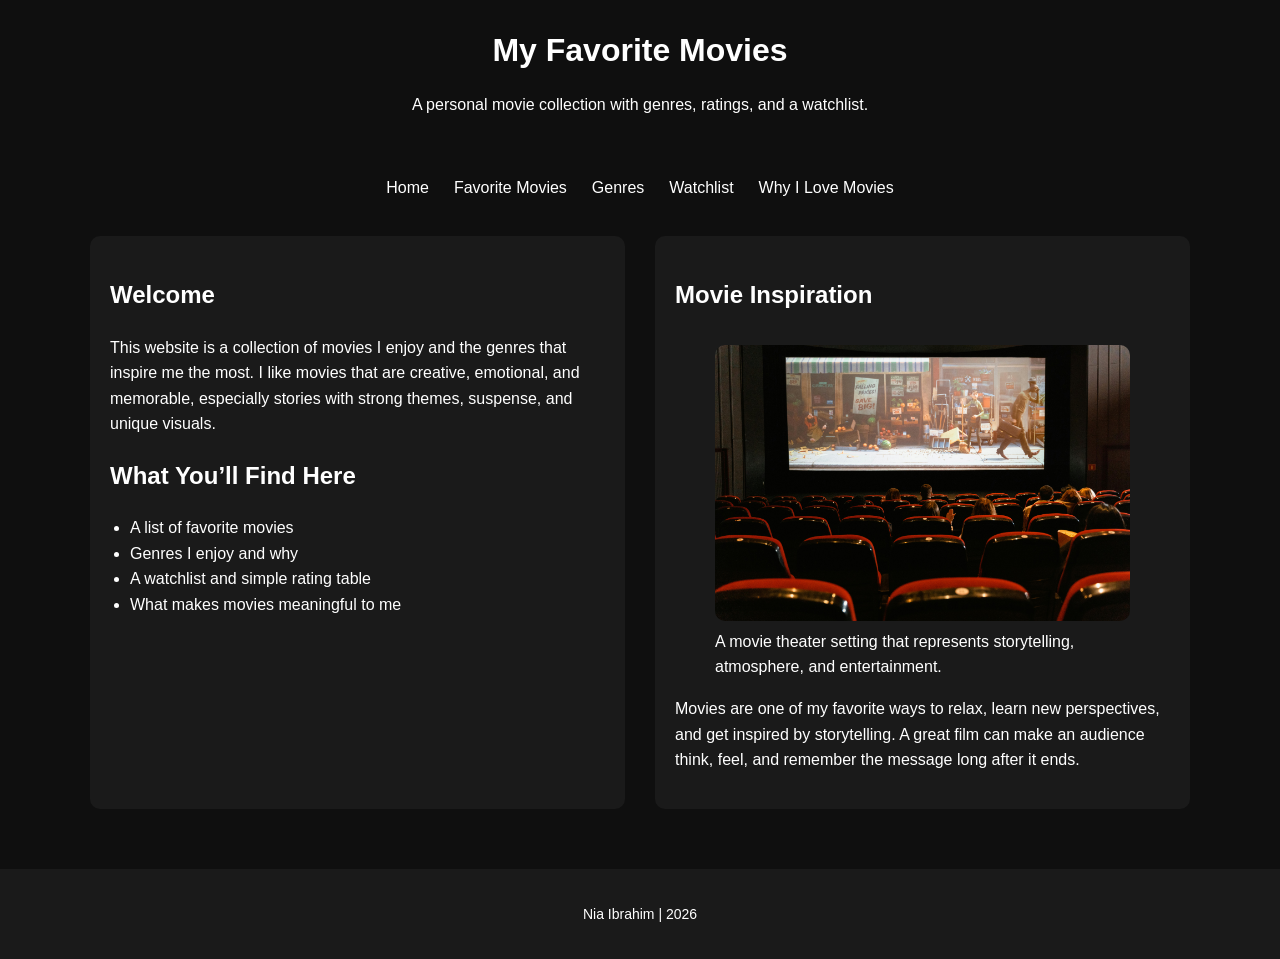
<file: index.html>
<!DOCTYPE html>
<html lang="en">
<head>
  <meta charset="UTF-8">
  <meta name="viewport" content="width=device-width, initial-scale=1.0">
  <title>My Favorite Movies</title>
  <link rel="stylesheet" href="styles.css">
</head>

<body>

  <header class="site-header">
    <h1>My Favorite Movies</h1>
    <p>A personal movie collection with genres, ratings, and a watchlist.</p>
  </header>

  <nav class="site-nav">
    <ul>
      <li><a href="index.html">Home</a></li>
      <li><a href="page2.html">Favorite Movies</a></li>
      <li><a href="page3.html">Genres</a></li>
      <li><a href="page4.html">Watchlist</a></li>
      <li><a href="page5.html">Why I Love Movies</a></li>
    </ul>
  </nav>

  <main class="container">

    <section class="two-column">

      <article class="card">
        <h2>Welcome</h2>
        <p>
          This website is a collection of movies I enjoy and the genres that inspire me the most.
          I like movies that are creative, emotional, and memorable, especially stories with strong
          themes, suspense, and unique visuals.
        </p>

        <h2>What You’ll Find Here</h2>
        <ul>
          <li>A list of favorite movies</li>
          <li>Genres I enjoy and why</li>
          <li>A watchlist and simple rating table</li>
          <li>What makes movies meaningful to me</li>
        </ul>
      </article>

      <article class="card">
        <h2>Movie Inspiration</h2>

        <figure>
          <img src="theater.jpg" alt="Movie theater seats and screen">
          <figcaption>
            A movie theater setting that represents storytelling, atmosphere, and entertainment.
          </figcaption>
        </figure>

        <p>
          Movies are one of my favorite ways to relax, learn new perspectives, and get inspired by
          storytelling. A great film can make an audience think, feel, and remember the message long
          after it ends.
        </p>
      </article>

    </section>

  </main>

  <footer class="site-footer">
    <p>Nia Ibrahim | 2026</p>
  </footer>

</body>
</html>
</file>
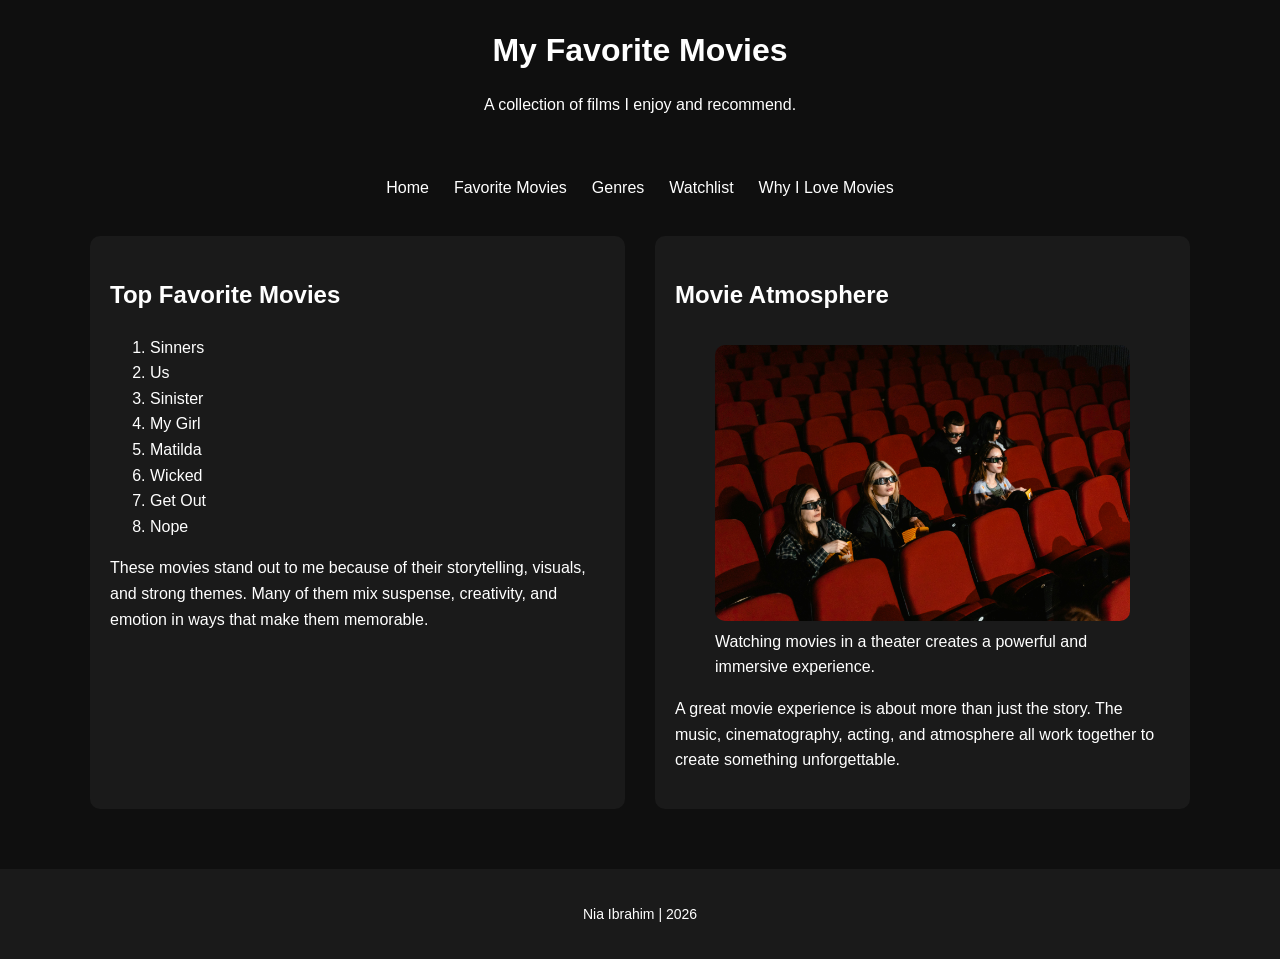
<file: page2.html>
<!DOCTYPE html>
<html lang="en">
<head>
  <meta charset="UTF-8">
  <meta name="viewport" content="width=device-width, initial-scale=1.0">
  <title>Favorite Movies</title>
  <link rel="stylesheet" href="styles.css">
</head>

<body>

<header class="site-header">
  <h1>My Favorite Movies</h1>
  <p>A collection of films I enjoy and recommend.</p>
</header>

<nav class="site-nav">
  <ul>
    <li><a href="index.html">Home</a></li>
    <li><a href="page2.html">Favorite Movies</a></li>
    <li><a href="page3.html">Genres</a></li>
    <li><a href="page4.html">Watchlist</a></li>
    <li><a href="page5.html">Why I Love Movies</a></li>
  </ul>
</nav>

<main class="container">

<section class="two-column">

<article class="card">
  <h2>Top Favorite Movies</h2>

  <ol>
    <li>Sinners</li>
    <li>Us</li>
    <li>Sinister</li>
    <li>My Girl</li>
    <li>Matilda</li>
    <li>Wicked</li>
    <li>Get Out</li>
    <li>Nope</li>
  </ol>

  <p>
    These movies stand out to me because of their storytelling, visuals, and strong themes.
    Many of them mix suspense, creativity, and emotion in ways that make them memorable.
  </p>
</article>

<article class="card">

  <h2>Movie Atmosphere</h2>

  <figure>
    <img src="movie-watching.jpg" alt="Cinema seats and movie screen">
    <figcaption>
      Watching movies in a theater creates a powerful and immersive experience.
    </figcaption>
  </figure>

  <p>
    A great movie experience is about more than just the story. The music, cinematography,
    acting, and atmosphere all work together to create something unforgettable.
  </p>

</article>

</section>

</main>

<footer class="site-footer">
  <p>Nia Ibrahim | 2026</p>
</footer>

</body>
</html>
</file>
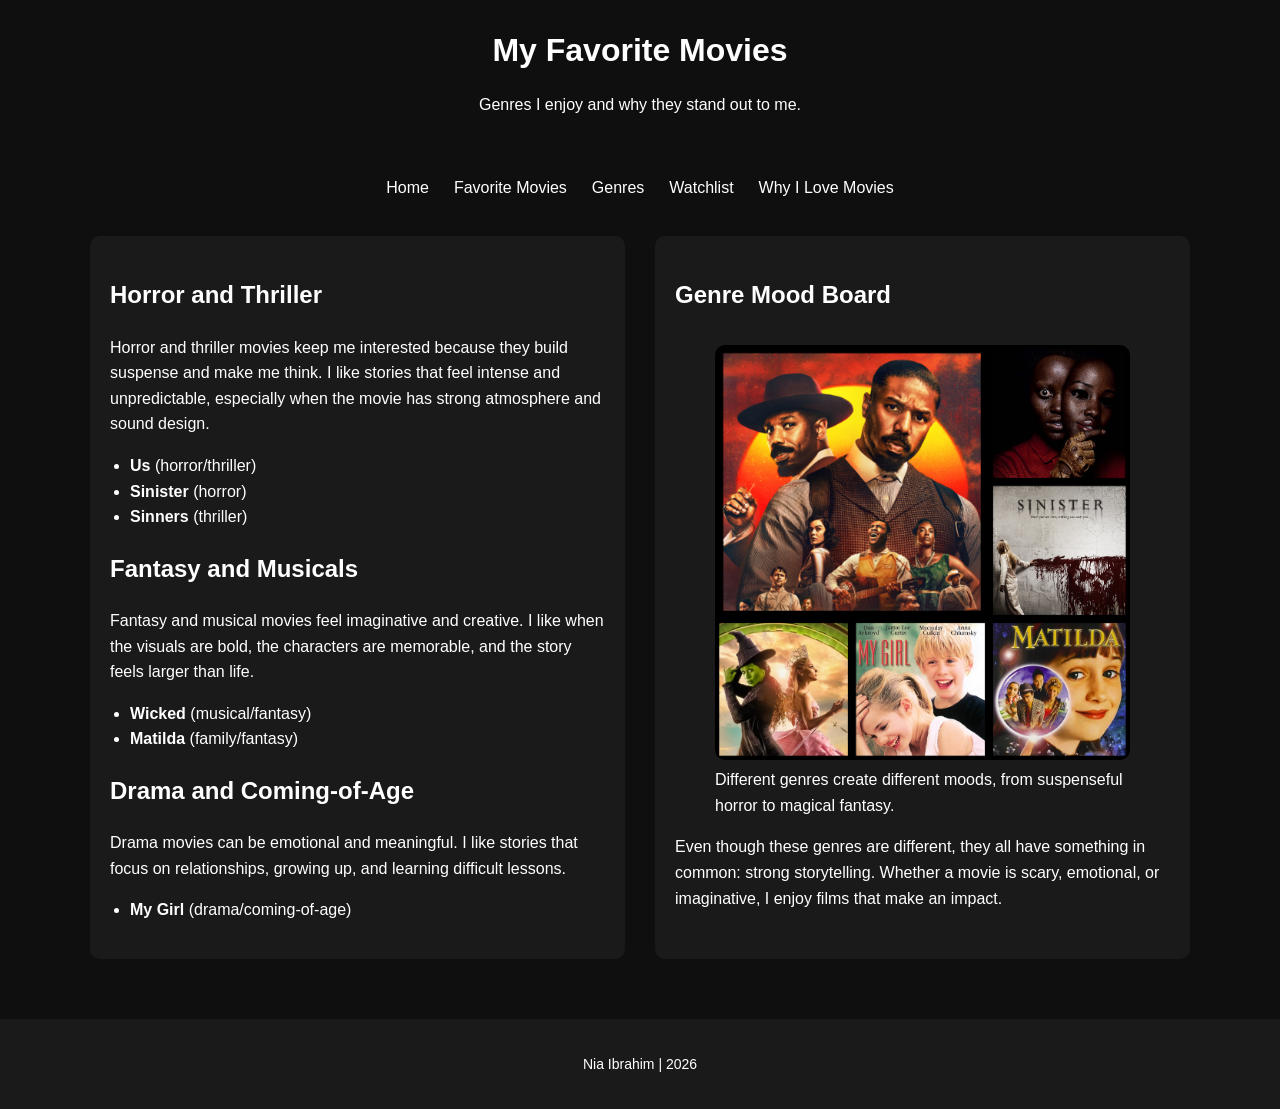
<file: page3.html>
<!DOCTYPE html>
<html lang="en">
<head>
  <meta charset="UTF-8">
  <meta name="viewport" content="width=device-width, initial-scale=1.0">
  <title>Genres</title>
  <link rel="stylesheet" href="styles.css">
</head>

<body>

<header class="site-header">
  <h1>My Favorite Movies</h1>
  <p>Genres I enjoy and why they stand out to me.</p>
</header>

<nav class="site-nav">
  <ul>
    <li><a href="index.html">Home</a></li>
    <li><a href="page2.html">Favorite Movies</a></li>
    <li><a href="page3.html">Genres</a></li>
    <li><a href="page4.html">Watchlist</a></li>
    <li><a href="page5.html">Why I Love Movies</a></li>
  </ul>
</nav>

<main class="container">

  <section class="two-column">

    <article class="card">
      <h2>Horror and Thriller</h2>
      <p>
        Horror and thriller movies keep me interested because they build suspense and make me think.
        I like stories that feel intense and unpredictable, especially when the movie has strong
        atmosphere and sound design.
      </p>
      <ul>
        <li><strong>Us</strong> (horror/thriller)</li>
        <li><strong>Sinister</strong> (horror)</li>
        <li><strong>Sinners</strong> (thriller)</li>
      </ul>

      <h2>Fantasy and Musicals</h2>
      <p>
        Fantasy and musical movies feel imaginative and creative. I like when the visuals are bold,
        the characters are memorable, and the story feels larger than life.
      </p>
      <ul>
        <li><strong>Wicked</strong> (musical/fantasy)</li>
        <li><strong>Matilda</strong> (family/fantasy)</li>
      </ul>

      <h2>Drama and Coming-of-Age</h2>
      <p>
        Drama movies can be emotional and meaningful. I like stories that focus on relationships,
        growing up, and learning difficult lessons.
      </p>
      <ul>
        <li><strong>My Girl</strong> (drama/coming-of-age)</li>
      </ul>
    </article>

    <article class="card">
      <h2>Genre Mood Board</h2>

      <figure>
        <img src="movie-collage.jpg" alt="A film-related image representing movie genres">
        <figcaption>
          Different genres create different moods, from suspenseful horror to magical fantasy.
        </figcaption>
      </figure>

      <p>
        Even though these genres are different, they all have something in common: strong storytelling.
        Whether a movie is scary, emotional, or imaginative, I enjoy films that make an impact.
      </p>
    </article>

  </section>

</main>

<footer class="site-footer">
  <p>Nia Ibrahim | 2026</p>
</footer>

</body>
</html>
</file>
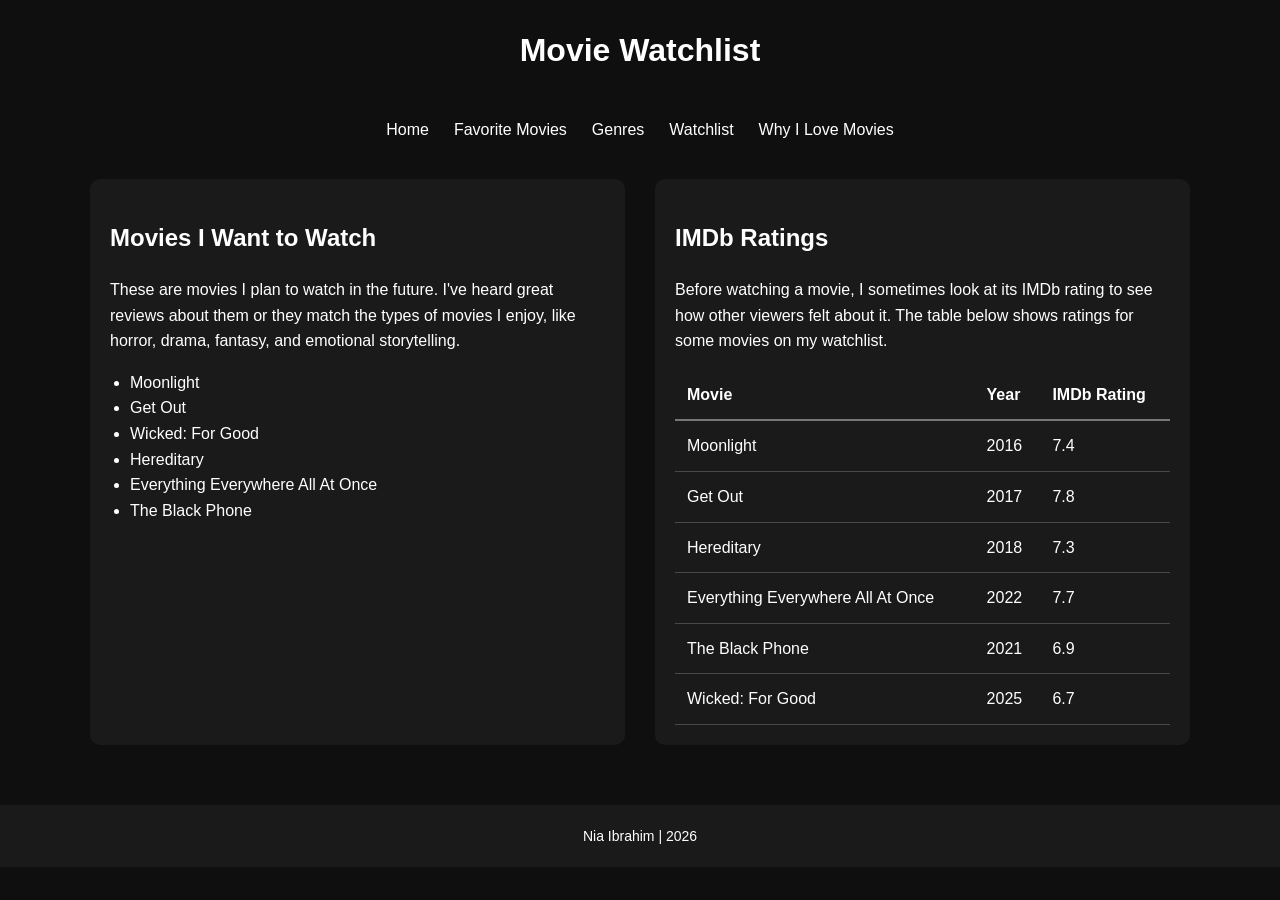
<file: page4.html>
<!DOCTYPE html>
<html lang="en">

<head>
    <meta charset="UTF-8">
    <title>Watchlist</title>
    <link rel="stylesheet" href="styles.css">
</head>

<body>

    <header>
        <h1>Movie Watchlist</h1>
    </header>

    <nav>
        <ul>
            <li><a href="index.html">Home</a></li>
            <li><a href="page2.html">Favorite Movies</a></li>
            <li><a href="page3.html">Genres</a></li>
            <li><a href="page4.html">Watchlist</a></li>
            <li><a href="page5.html">Why I Love Movies</a></li>
        </ul>
    </nav>

    <main class="container">

        <section class="two-column">

            <article class="card">

                <h2>Movies I Want to Watch</h2>

                <p>
                    These are movies I plan to watch in the future. I've heard great reviews about them
                    or they match the types of movies I enjoy, like horror, drama, fantasy, and
                    emotional storytelling.
                </p>

                <ul>
                    <li>Moonlight</li>
                    <li>Get Out</li>
                    <li>Wicked: For Good</li>
                    <li>Hereditary</li>
                    <li>Everything Everywhere All At Once</li>
                    <li>The Black Phone</li>
                </ul>

            </article>

            <article class="card">

                <h2>IMDb Ratings</h2>

                <p>
                    Before watching a movie, I sometimes look at its IMDb rating to see how other
                    viewers felt about it. The table below shows ratings for some movies on my watchlist.
                </p>

                <table>

                    <tr>
                        <th>Movie</th>
                        <th>Year</th>
                        <th>IMDb Rating</th>
                    </tr>

                    <tr>
                        <td>Moonlight</td>
                        <td>2016</td>
                        <td>7.4</td>
                    </tr>

                    <tr>
                        <td>Get Out</td>
                        <td>2017</td>
                        <td>7.8</td>
                    </tr>

                    <tr>
                        <td>Hereditary</td>
                        <td>2018</td>
                        <td>7.3</td>
                    </tr>

                    <tr>
                        <td>Everything Everywhere All At Once</td>
                        <td>2022</td>
                        <td>7.7</td>
                    </tr>

                    <tr>
                        <td>The Black Phone</td>
                        <td>2021</td>
                        <td>6.9</td>
                    </tr>

                    <tr>
                        <td>Wicked: For Good</td>
                        <td>2025</td>
                        <td>6.7</td>
                    </tr>

                </table>

            </article>

        </section>

    </main>

    <footer class="site-footer">
        Nia Ibrahim | 2026
    </footer>

</body>

</html>
</file>
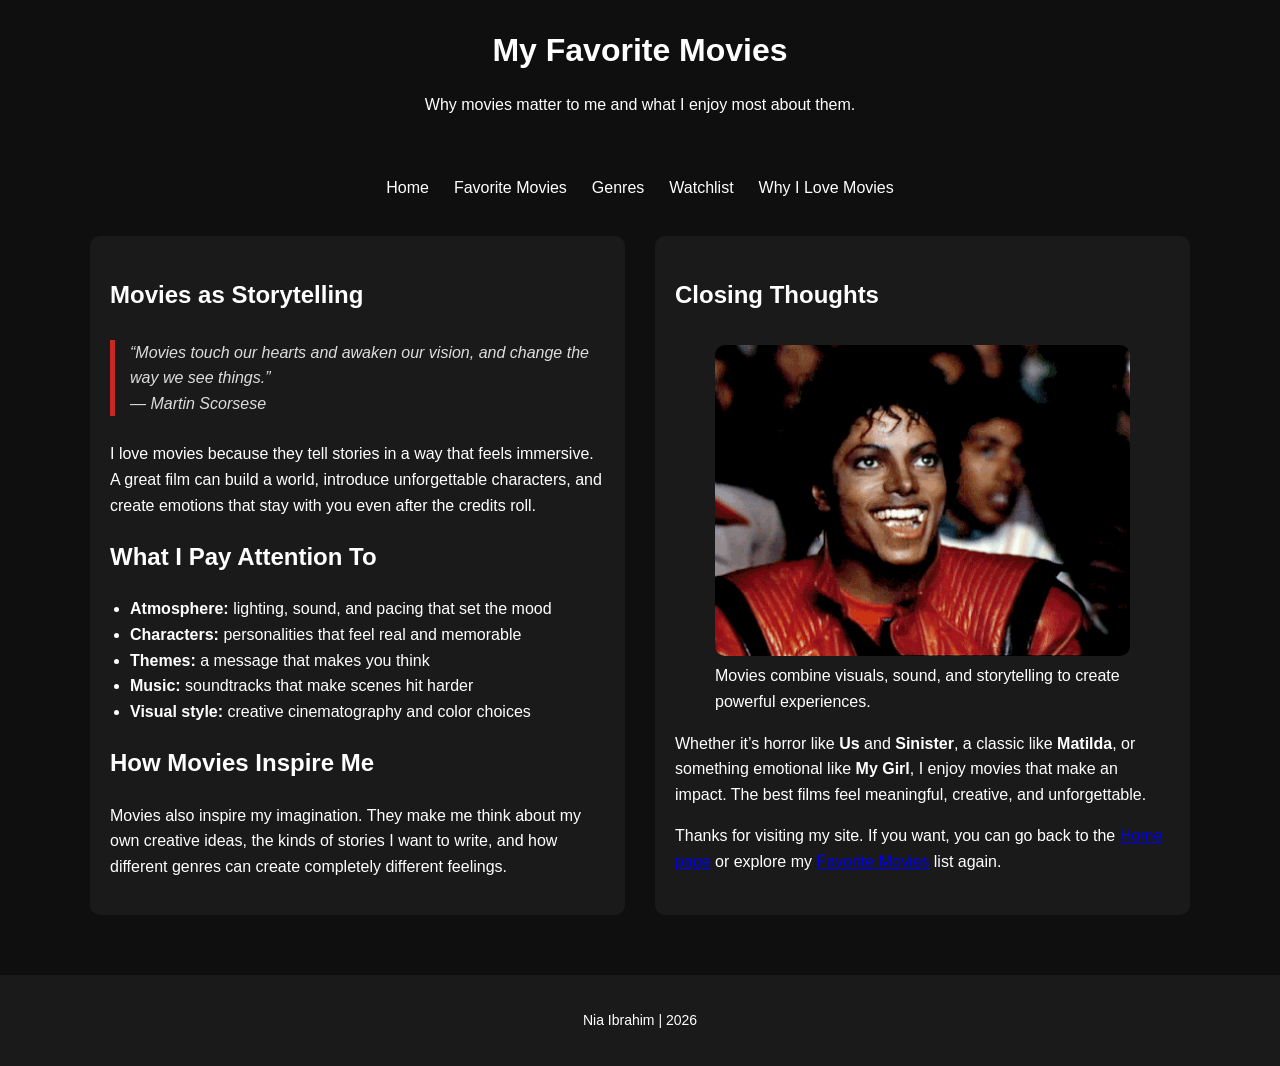
<file: page5.html>
<!DOCTYPE html>
<html lang="en">
<head>
  <meta charset="UTF-8">
  <meta name="viewport" content="width=device-width, initial-scale=1.0">
  <title>Why I Love Movies</title>
  <link rel="stylesheet" href="styles.css">
</head>

<body>

<header class="site-header">
  <h1>My Favorite Movies</h1>
  <p>Why movies matter to me and what I enjoy most about them.</p>
</header>

<nav class="site-nav">
  <ul>
    <li><a href="index.html">Home</a></li>
    <li><a href="page2.html">Favorite Movies</a></li>
    <li><a href="page3.html">Genres</a></li>
    <li><a href="page4.html">Watchlist</a></li>
    <li><a href="page5.html">Why I Love Movies</a></li>
  </ul>
</nav>

<main class="container">

  <section class="two-column">

    <article class="card">
      <h2>Movies as Storytelling</h2>
      <blockquote>
      “Movies touch our hearts and awaken our vision, and change the way we see things.”
      <footer>— Martin Scorsese</footer>
      </blockquote>
      <p>
        I love movies because they tell stories in a way that feels immersive. A great film can
        build a world, introduce unforgettable characters, and create emotions that stay with you
        even after the credits roll.
      </p>

      <h2>What I Pay Attention To</h2>
      <ul>
        <li><strong>Atmosphere:</strong> lighting, sound, and pacing that set the mood</li>
        <li><strong>Characters:</strong> personalities that feel real and memorable</li>
        <li><strong>Themes:</strong> a message that makes you think</li>
        <li><strong>Music:</strong> soundtracks that make scenes hit harder</li>
        <li><strong>Visual style:</strong> creative cinematography and color choices</li>
      </ul>

      <h2>How Movies Inspire Me</h2>
      <p>
        Movies also inspire my imagination. They make me think about my own creative ideas, the kinds
        of stories I want to write, and how different genres can create completely different feelings.
      </p>
    </article>

    <article class="card">
      <h2>Closing Thoughts</h2>

      <figure>
        <img src="michael-jackson.gif" alt="Film-related GIF">
        <figcaption>
          Movies combine visuals, sound, and storytelling to create powerful experiences.
        </figcaption>
      </figure>

      <p>
        Whether it’s horror like <strong>Us</strong> and <strong>Sinister</strong>, a classic like
        <strong>Matilda</strong>, or something emotional like <strong>My Girl</strong>, I enjoy movies
        that make an impact. The best films feel meaningful, creative, and unforgettable.
      </p>

      <p>
        Thanks for visiting my site. If you want, you can go back to the <a href="index.html">Home page</a>
        or explore my <a href="page2.html">Favorite Movies</a> list again.
      </p>
    </article>

  </section>

</main>

<footer class="site-footer">
  <p>Nia Ibrahim | 2026</p>
</footer>

</body>
</html>
</file>
<file: styles.css>
/* GENERAL PAGE STYLE */

body {
  font-family: 'Poppins', sans-serif;
  background-color: #0f0f0f;
  color: #ffffff;
  margin: 0;
  line-height: 1.6;
}

/* HEADER */

header {
  text-align: center;
  padding: 25px;
}

header h1 {
  margin: 0;
}

/* NAVIGATION */

nav ul {
  list-style: none;
  display: flex;
  justify-content: center;
  gap: 25px;
  padding: 0;
}

nav a {
  color: white;
  text-decoration: none;
  font-weight: 500;
}

nav a:hover {
  color: #c62828;
}

/* MAIN CONTAINER */

.container {
  max-width: 1100px;
  margin: auto;
  padding: 20px;
}

/* TWO COLUMN LAYOUT */

.two-column {
  display: flex;
  gap: 30px;
}

.card {
  flex: 1;
  background-color: #1a1a1a;
  padding: 20px;
  border-radius: 10px;
}

/* LISTS */

ul {
  padding-left: 20px;
}

/* IMAGES & GIFS */

img {
  max-width: 100%;
  border-radius: 10px;
  margin-top: 10px;
}

/* BLOCKQUOTE */

blockquote {
  border-left: 5px solid #c62828;
  padding-left: 15px;
  font-style: italic;
  color: #ddd;
  margin: 25px 0;
}

/* TABLE STYLE */

table {
  width: 100%;
  border-collapse: collapse;
  margin-top: 15px;
}

th, td {
  padding: 12px;
  text-align: left;
}

th {
  border-bottom: 2px solid rgba(255,255,255,0.4);
  font-weight: bold;
}

td {
  border-bottom: 1px solid rgba(255,255,255,0.2);
}

tr:hover {
  background-color: rgba(255,255,255,0.06);
}

/* FOOTER */

.site-footer {
  text-align: center;
  padding: 20px;
  background-color: #1a1a1a;
  margin-top: 40px;
  font-size: 14px;
}
</file>
